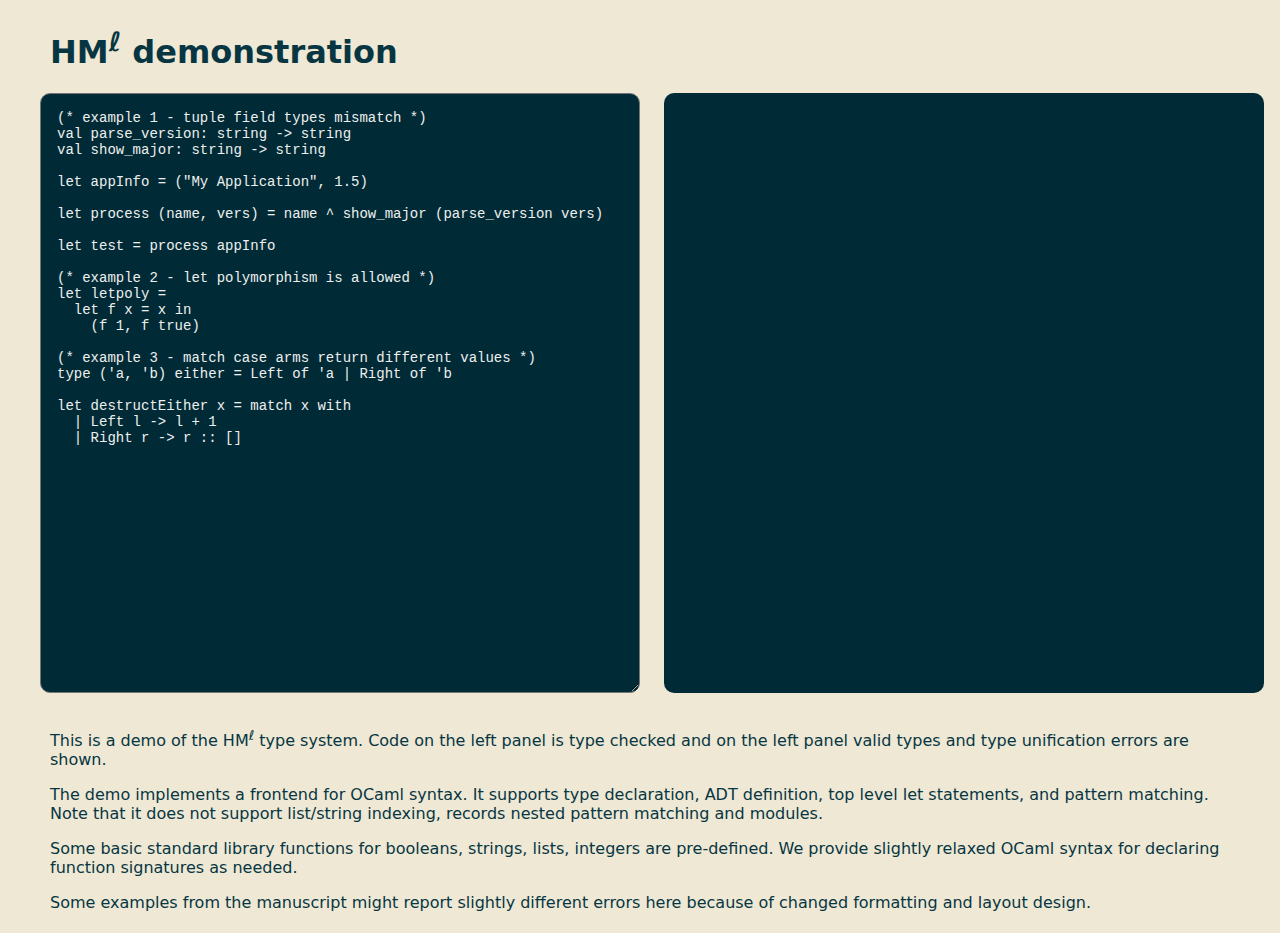
<file: index.html>
<!DOCTYPE html>
<html>

<head>
  <meta charset="UTF-8">
  <link rel="stylesheet" type="text/css" href="index.css">
  <title>HM<sup>ℓ</sup> demonstration</title>
</head>

<body>
  <h1>HM<sup>ℓ</sup> demonstration</h1>
  <div id="content">
    <textarea id="system-input" class="panel" spellcheck="false">
(* example 1 - tuple field types mismatch *)
val parse_version: string -> string
val show_major: string -> string

let appInfo = ("My Application", 1.5)

let process (name, vers) = name ^ show_major (parse_version vers)

let test = process appInfo

(* example 2 - let polymorphism is allowed *)
let letpoly =
  let f x = x in
    (f 1, f true)

(* example 3 - match case arms return different values *)
type ('a, 'b) either = Left of 'a | Right of 'b

let destructEither x = match x with
  | Left l -> l + 1
  | Right r -> r :: []


  </textarea>
  <div id="system-output" class="panel"></div>
  </div>
  <script type="text/javascript" src="bin/mlscript-opt.js"></script>
  <br />
  <p>
    This is a demo of the HM<sup>ℓ</sup> type system. Code on the left panel is type checked
    and on the left panel valid types and type unification errors are shown.
  </p>
  <p>
    The demo implements a frontend for OCaml syntax.
    It supports type declaration, ADT definition, top level let statements,
    and pattern matching. Note that it does not support
    list/string indexing, records nested pattern matching and modules.
  </p>
  <p>
    Some basic standard library functions for booleans, strings, lists, integers
    are pre-defined. We provide slightly relaxed OCaml syntax for declaring
    function signatures as needed.
  </p>
  <p>
    Some examples from the manuscript might report slightly different
    errors here because of changed formatting and layout design.
  </p>
</html>
</file>
<file: index.css>
body {
    font-family: ui-sans-serif, system-ui, -apple-system, BlinkMacSystemFont, "Segoe UI", Roboto, "Helvetica Neue", Arial, "Noto Sans", sans-serif, "Apple Color Emoji", "Segoe UI Emoji", "Segoe UI Symbol", "Noto Color Emoji";
    font-size: 16px;
    background-color: #eee8d5;
    max-width: 1200px;
    margin: 0px auto;
    padding: 5px;
    color: #073642;
    --keyword-color: #93a1a1;
    --name-color: LightGreen;
    --type-color: LightBlue;
    --no-value-color: Gray;
    --panel-background: #002b36;
}

h1, p{
    padding: 0px 10px;
}

#content {
    width: 100%;
    padding: 0px;
    height: 600px;
    display: grid;
    grid-template-columns: 50% 50%;
    grid-template-rows: 100%;
    grid-gap: 1.5rem;
}

.panel {
    padding: 1rem;
    box-sizing: border-box;
    font-family: ui-monospace, SFMono-Regular, Menlo, Monaco, Consolas, "Liberation Mono", "Courier New", monospace;
    width: 100%;
    height: 100%;
    box-sizing: border-box;
    border-radius: 10px;
    background: var(--panel-background);
    /* color: #93a1a1; */
    /* color: #cacaca; */
    color: #efefef;
    font-size: 14px;
    overflow: auto;
}

#mlscript-input {
    resize: none;
    outline: none;
}

#mlscript-output {
    width: 130%;
}

#mlscript-output > table {
    border-collapse: collapse;
}

#mlscript-output > table > thead {
    font-weight: bold;
}

#mlscript-output td {
    padding: 0.25rem 0.5rem;
    border: 1px solid white;
}

#mlscript-output td.name {
    color: var(--name-color);
}

#mlscript-output td.type {
    color: var(--type-color);
}

#mlscript-output td.no-value {
    color: var(--no-value-color);
}

.error-underline {
  border-bottom: 2px solid red;
}

td {
    border: 1px solid #000;
}

tr td:last-child {
    width: 1%;
    white-space: nowrap;
}
</file>
